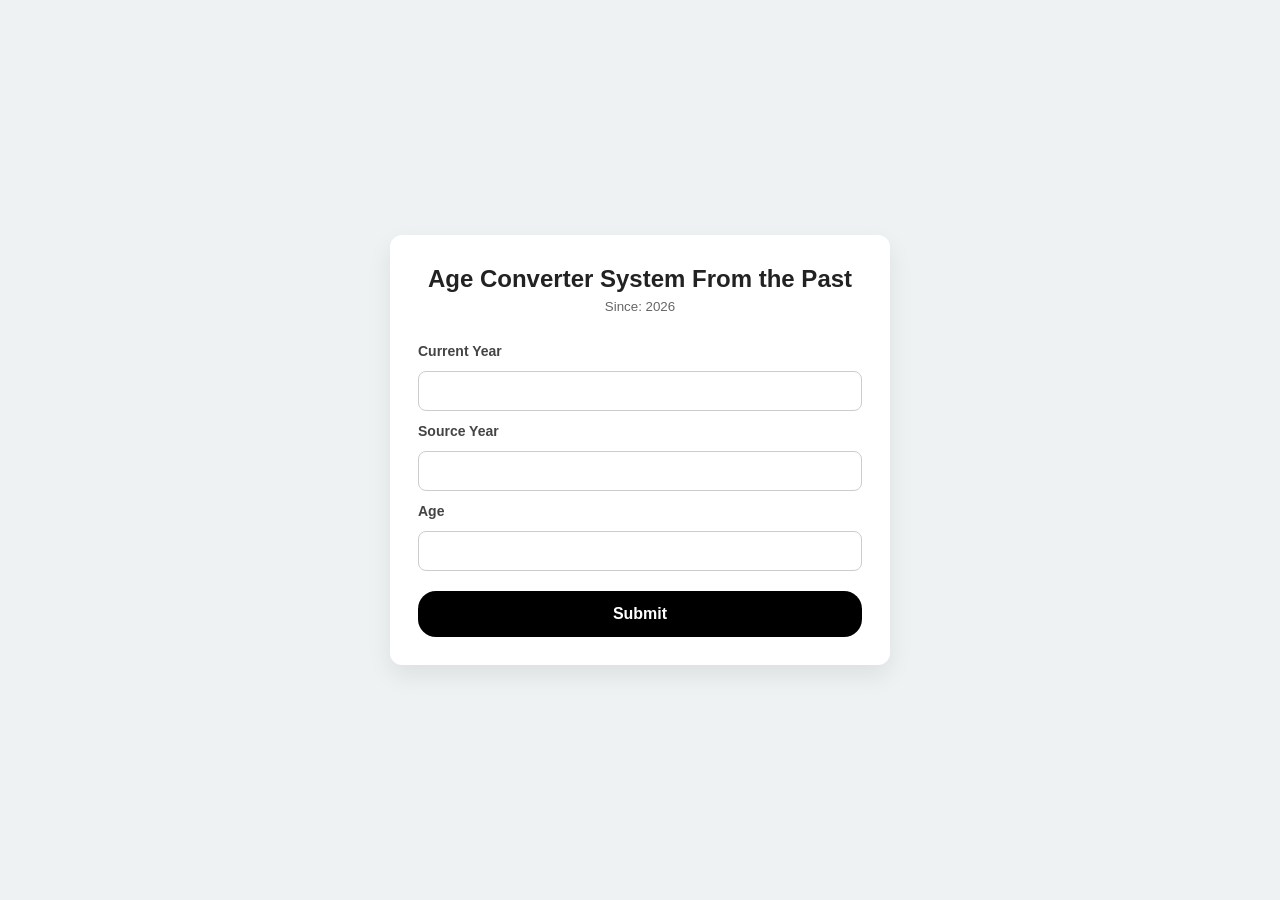
<file: Constant/index.html>
<!DOCTYPE html>
<html lang="en">
<head>
  <meta charset="UTF-8">
  <meta name="viewport" content="width=device-width, initial-scale=1.0">
  <link rel="stylesheet" href="style.css">
  <title>Introduction of a Variable Constant</title>
</head>
<body>

  <div class="age-converter">
    <h1 class="converter-title">Age Converter System From the Past</h1>
    <p class="description"><small>Since: 2026</small></p>
    <form class="info">
      <label for="currentYear">Current Year</label>
      <input type="text" id="currentYear">

      <label for="pastYear">Source Year</label>
      <input type="text" id="pastYear">

      <label for="ageConvert">Age</label>
      <input type="text" id="ageConvert">

      <button type="button" id="submitBtn">Submit</button>
    </form>
  </div>

  <script src="script.js"></script>
</body>
</html>
</file>
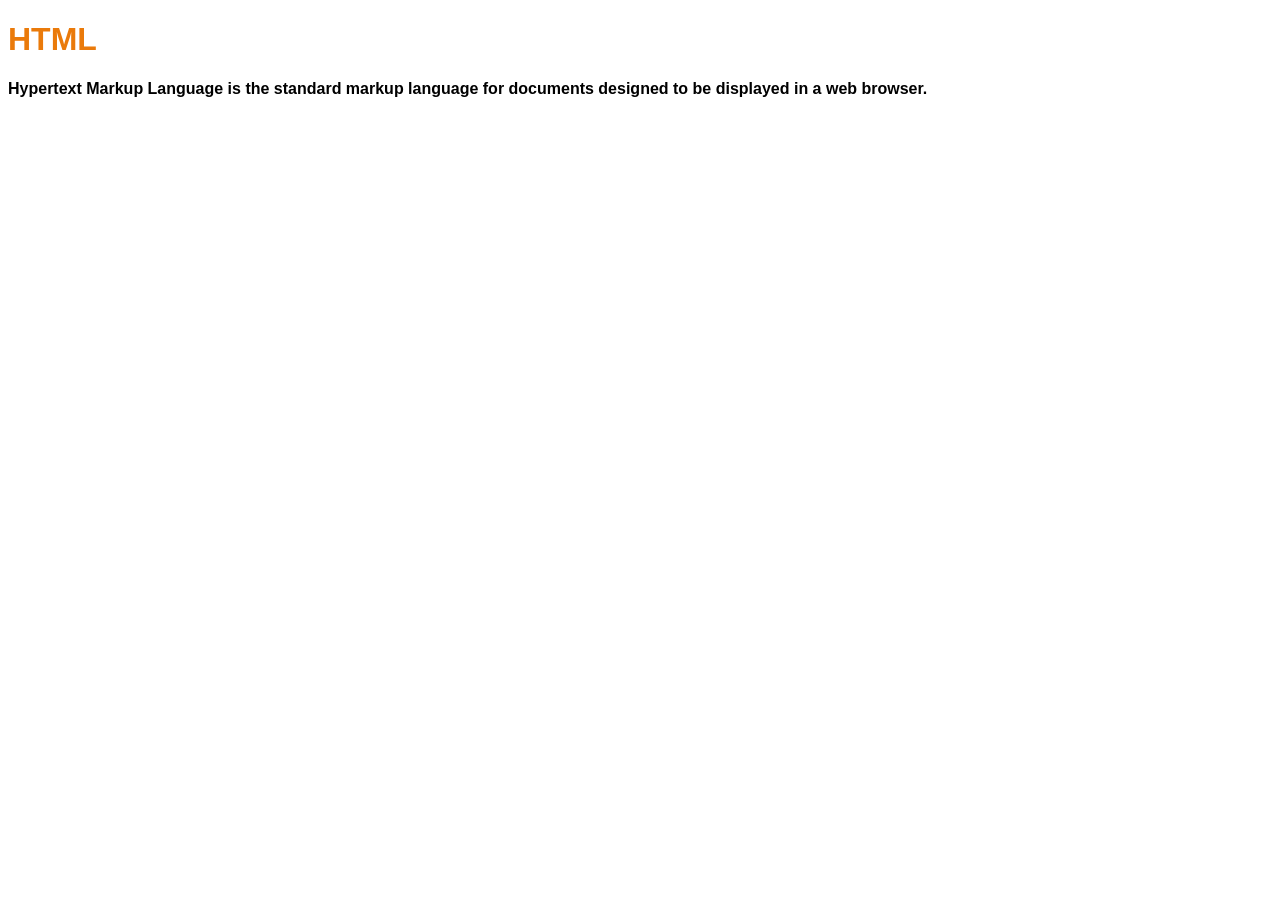
<file: Introduction/index.html>
<!DOCTYPE html>
<html lang="en">
<head>
  <meta charset="UTF-8">
  <meta name="viewport" content="width=device-width, initial-scale=1.0">
  <link rel="stylesheet" href="style.css">
  <title>My First Javascript Program</title>
</head>
<body>

  <h1 class="esoteric" id="esotericLanguage">Javascript</h1>
  <p class="description" id="jsDescription">JavaScript is a programming language and core technology of the Web, alongside HTML and CSS.</p>
  
  <script src="script.js"></script>
</body>
</html>
</file>
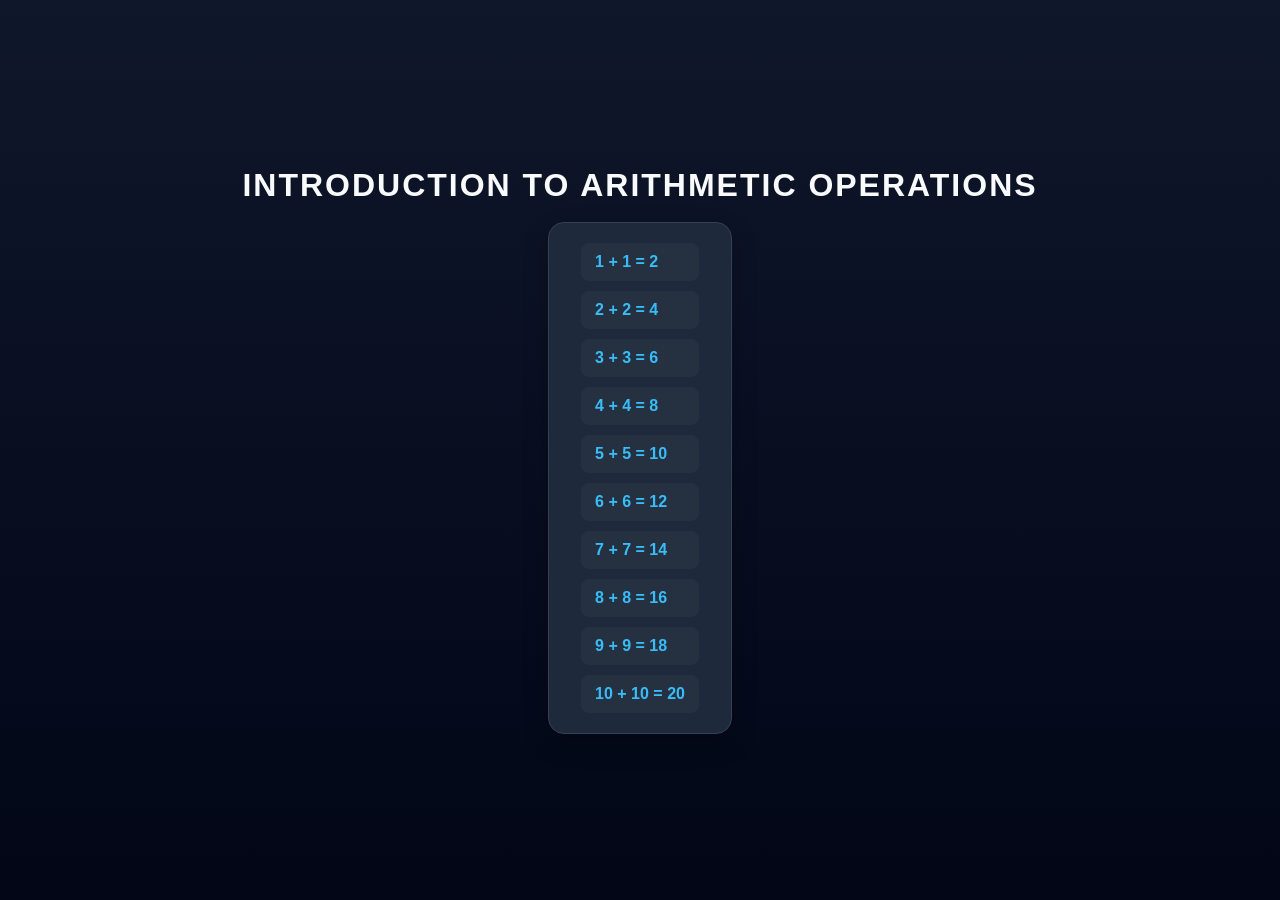
<file: Operations/index.html>
<!DOCTYPE html>
<html lang="en">
<head>
  <meta charset="UTF-8">
  <meta name="viewport" content="width=device-width, initial-scale=1.0">
  <link rel="stylesheet" href="style.css">
  <title>Introduction to Arithmetic Operations</title>
</head>
<body>

  <div class="container">
    <h1 class="container-title">Introduction to Arithmetic Operations</h1>

    <div class="operations">
        <ul>
          <li>1 &plus; 1 &equals; 2</li>
          <li>2 &plus; 2 &equals; 4</li>
          <li>3 &plus; 3 &equals; 6</li>
          <li>4 &plus; 4 &equals; 8</li>
          <li>5 &plus; 5 &equals; 10</li> 
          <li>6 &plus; 6 &equals; 12</li>
          <li>7 &plus; 7 &equals; 14</li>
          <li>8 &plus; 8 &equals; 16</li>
          <li>9 &plus; 9 &equals; 18</li>
          <li>10 &plus; 10 &equals; 20</li>
        </ul>
      </div>
  </div>

  <script src="script.js"></script>
</body>
</html>
</file>
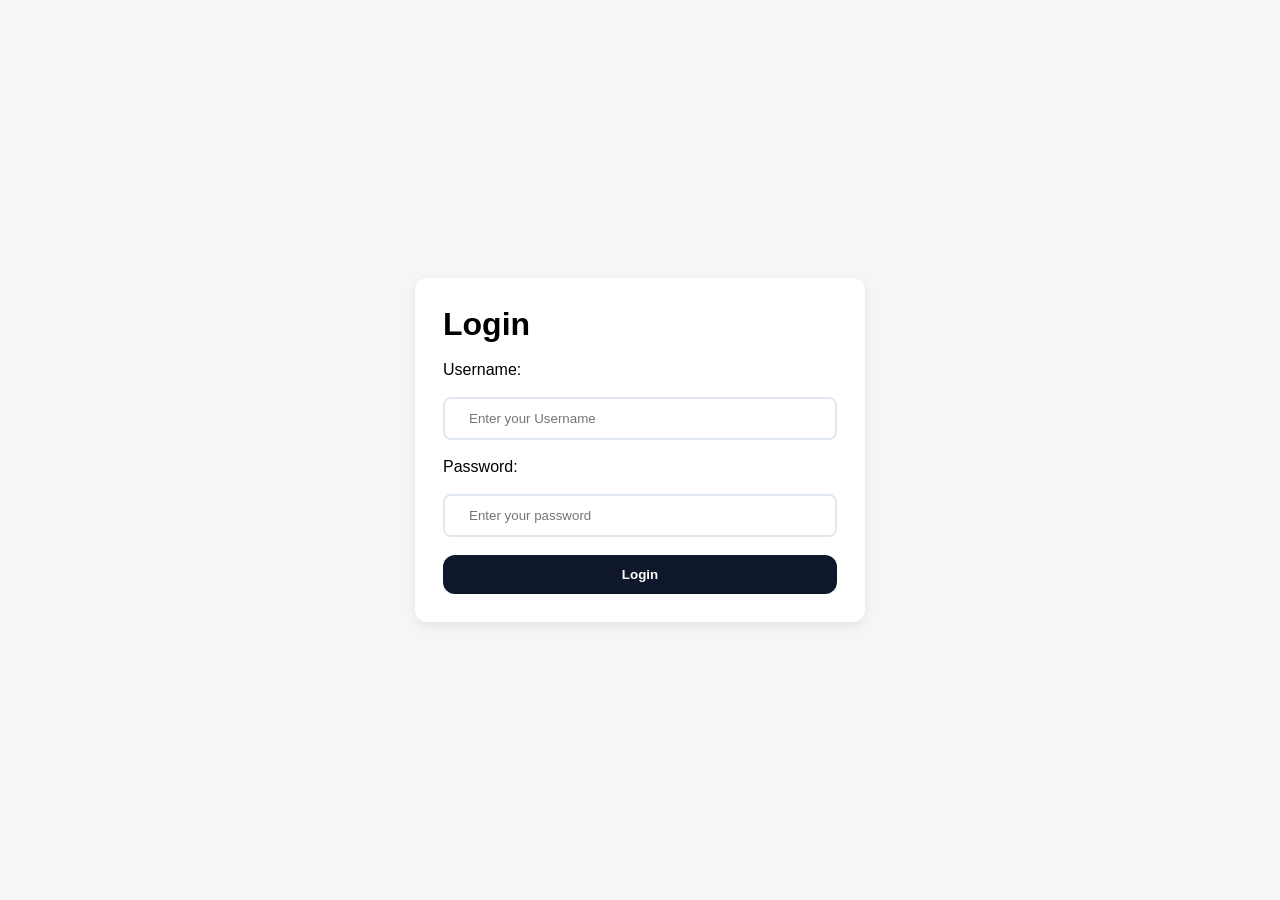
<file: UserInput/index.html>
<!DOCTYPE html>
<html lang="en">
<head>
  <meta charset="UTF-8">
  <meta name="viewport" content="width=device-width, initial-scale=1.0">
  <link rel="stylesheet" href="style.css">
  <title>Document</title>
</head>
<body>

  <form class="registration">
    <div class="input-forms">
      <h1 class="input-title">Login</h1>
      <label for="username">Username:</label>
      <input type="text" id="username" placeholder="Enter your Username">
      <label for="password">Password:</label>
      <input type="password" id="password" placeholder="Enter your password">
      <button class="login-btn" id="loginBtn">Login</button>
    </div>

  </form>
  
  <script src="script.js"></script>
</body>
</html>
</file>
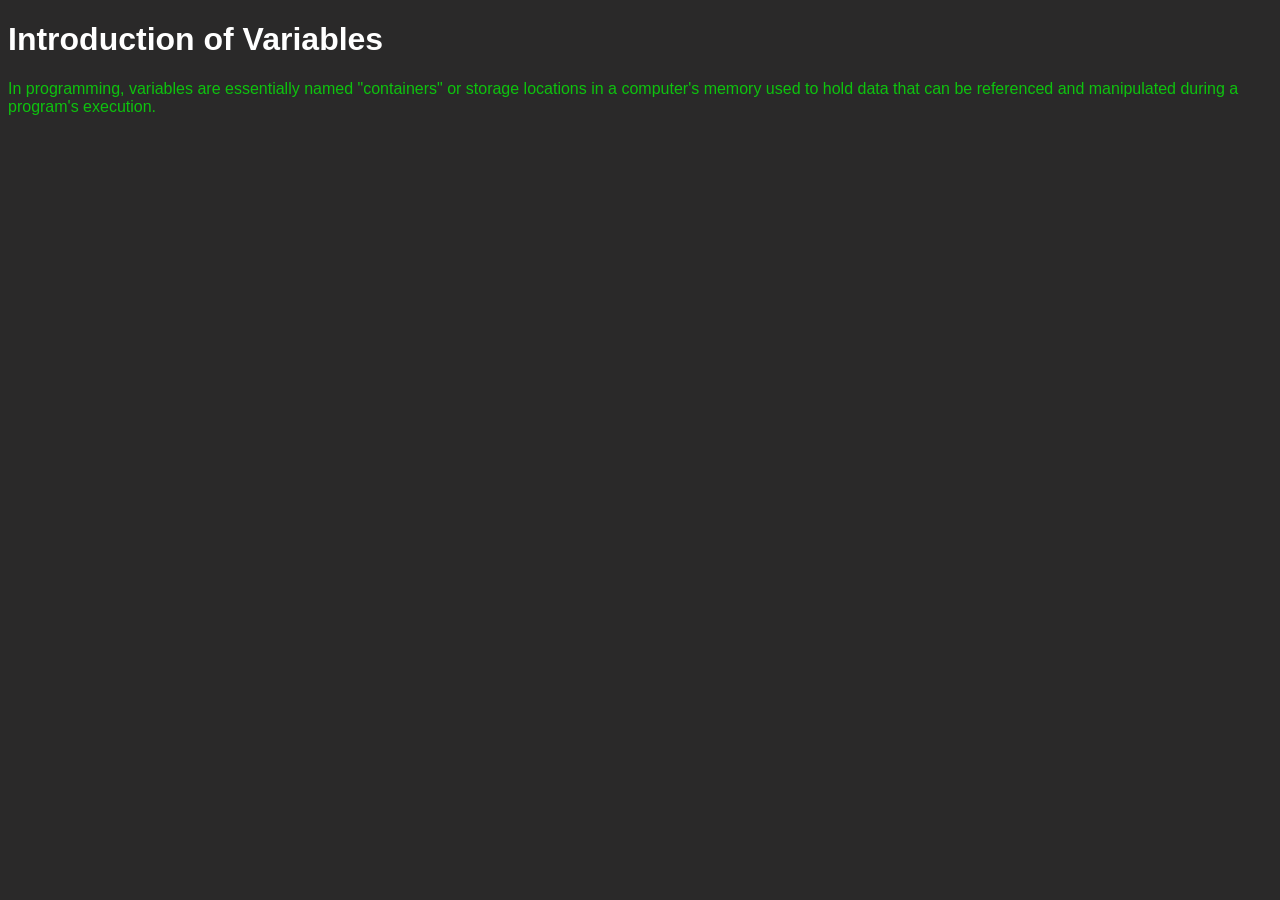
<file: Variables/index.html>
<!DOCTYPE html>
<html lang="en">
<head>
  <meta charset="UTF-8">
  <meta name="viewport" content="width=device-width, initial-scale=1.0">
  <link rel="stylesheet" href="style.css">
  <title>Introduction of Variables</title>
</head>
<body>

  <h1 class="var">Introduction of Variables</h1>
  <p class="var-description">In programming, variables are essentially named "containers" or storage locations in a computer's memory used to hold data that can be referenced and manipulated during a program's execution.</p>

  <script src="script.js"></script>
</body>
</html>
</file>
<file: Constant/style.css>
* {
  margin: 0;
  padding: 0;
  box-sizing: border-box;
}

body {
  font-family: Arial, Helvetica, sans-serif;
  background-color: #eef2f3;
  display: flex;
  justify-content: center;
  min-height: 100vh;
  align-items: center;
}

.age-converter {
  background-color: white;
  width: 500px;
  box-shadow: 0 10px 25px rgba(0, 0, 0, 0.08);
  border-radius: 12px;
  padding-top: 30px;
}

.converter-title {
  text-align: center;
  font-size: 24px;
  color: #222;
}

.description {
  text-align: center;
  color: #666;
  margin-top: 4px;
}

.info {
  display: flex;
  flex-direction: column;
  gap: 12px;
  padding: 28px;
}

label {
  font-weight: 600;
  color: #444;
  font-size: 14px;
}

input {
  padding: 10px 16px;
  border: 1px solid #ccc;
  border-radius: 8px;
  font-size: 16px;
  outline: none;
  transition: border-color 0.2s;
}

input:focus {
  border-color: #000;
}

button {
  background-color: #000;
  color: white;
  font-weight: 800;
  padding: 14px 28px;
  border: none;
  border-radius: 18px;
  cursor: pointer;
  margin-top: 8px;
  font-size: 16px;
  transition: background-color 0.2s, transform 0.1s;
}

button:hover {
  background-color: #222;
}

button:active {
  transform: scale(0.98);
}
</file>
<file: Introduction/style.css>
body {
  font-family: Verdana, Geneva, Tahoma, sans-serif;
}

.esoteric {
  color: #cbcb10;
}

.description {
  font-weight: 600;
}

#esotericLanguage {
  color: #ea7a0a;
}
</file>
<file: Operations/style.css>
* {
  margin: 0;
  padding: 0;
  box-sizing: border-box;
}

:root {
  --bg-primary: #0F172A;
  --bg-card: #1E293B;
  --text-primary: #F8FAFC;
  --text-secondary: #CBD5E1;
  --accent: #38BDF8;
  --border: #334155;
}

body {
  font-family: Verdana, Geneva, Tahoma, sans-serif;
  background: linear-gradient(180deg, #0F172A, #020617);
  color: var(--text-primary);
}

.container {
  display: flex;
  flex-direction: column;
  justify-content: center;
  align-items: center;

  min-height: 100vh;

  gap: 18px;

  padding: 24px;
}

.container-title {
  text-transform: uppercase;
  color: var(--text-primary);
  letter-spacing: 2px;

  text-align: center;
}

.operations {
  background-color: var(--bg-card);
  border: 1px solid var(--border);
  border-radius: 16px;
  padding: 20px 32px;
  color: var(--text-secondary);
  font-weight: 600;
  box-shadow: 0 10px 25px rgba(0, 0, 0, 0.25);
}

.operations ul {
  display: flex;
  flex-direction: column;
  list-style: none;
  gap: 10px;
}

.operations li {
  padding: 10px 14px;
  border-radius: 8px;
  background-color: rgba(255, 255, 255, 0.03);
  color: var(--accent);
  transition: background-color 0.15s ease-in-out;
}

.operations li:hover {
  background-color: rgba(255, 255, 255, 0.08);
}

@media screen and (max-width: 492px) {
  .container-title {
    width: 100%;
    text-align: center;
  }
}
</file>
<file: UserInput/style.css>
* {
  margin: 0;
  padding: 0;
  box-sizing: border-box;
}

body {
  font-family: Verdana, Geneva, Tahoma, sans-serif;
  background-color: #f4f7f6;
}

.registration {
  display: flex;
  justify-content: center;
  flex-direction: column;
  align-items: center;
  min-height: 100vh;
  padding: 20px;
}

.input-forms {
  background: #ffffff;
  border-radius: 12px;
  box-shadow: 0 4px 12px rgba(0, 0, 0, 0.08);
  padding: 28px;
  width: 100%;
  max-width: 450px;
  display: flex;
  justify-content: center;
  flex-direction: column;
  gap: 18px;
}

input {
  background-color: white;
  padding: 12px 24px; 
  border: 2px solid #e2e8f0;
  border-radius: 8px;
}

.login-btn {
  background: #0f172a;
  color: white;
  padding: 12px 24px;
  border: none;
  cursor: pointer;
  border-radius: 12px;
  font-weight: bold;
}
</file>
<file: Variables/style.css>
body {
  font-family: Verdana, Geneva, Tahoma, sans-serif;
  background-color: rgb(42, 41, 41);
}

.var {
  color: white;
}

.var-description {
  color: #0ec30e;
}
</file>
